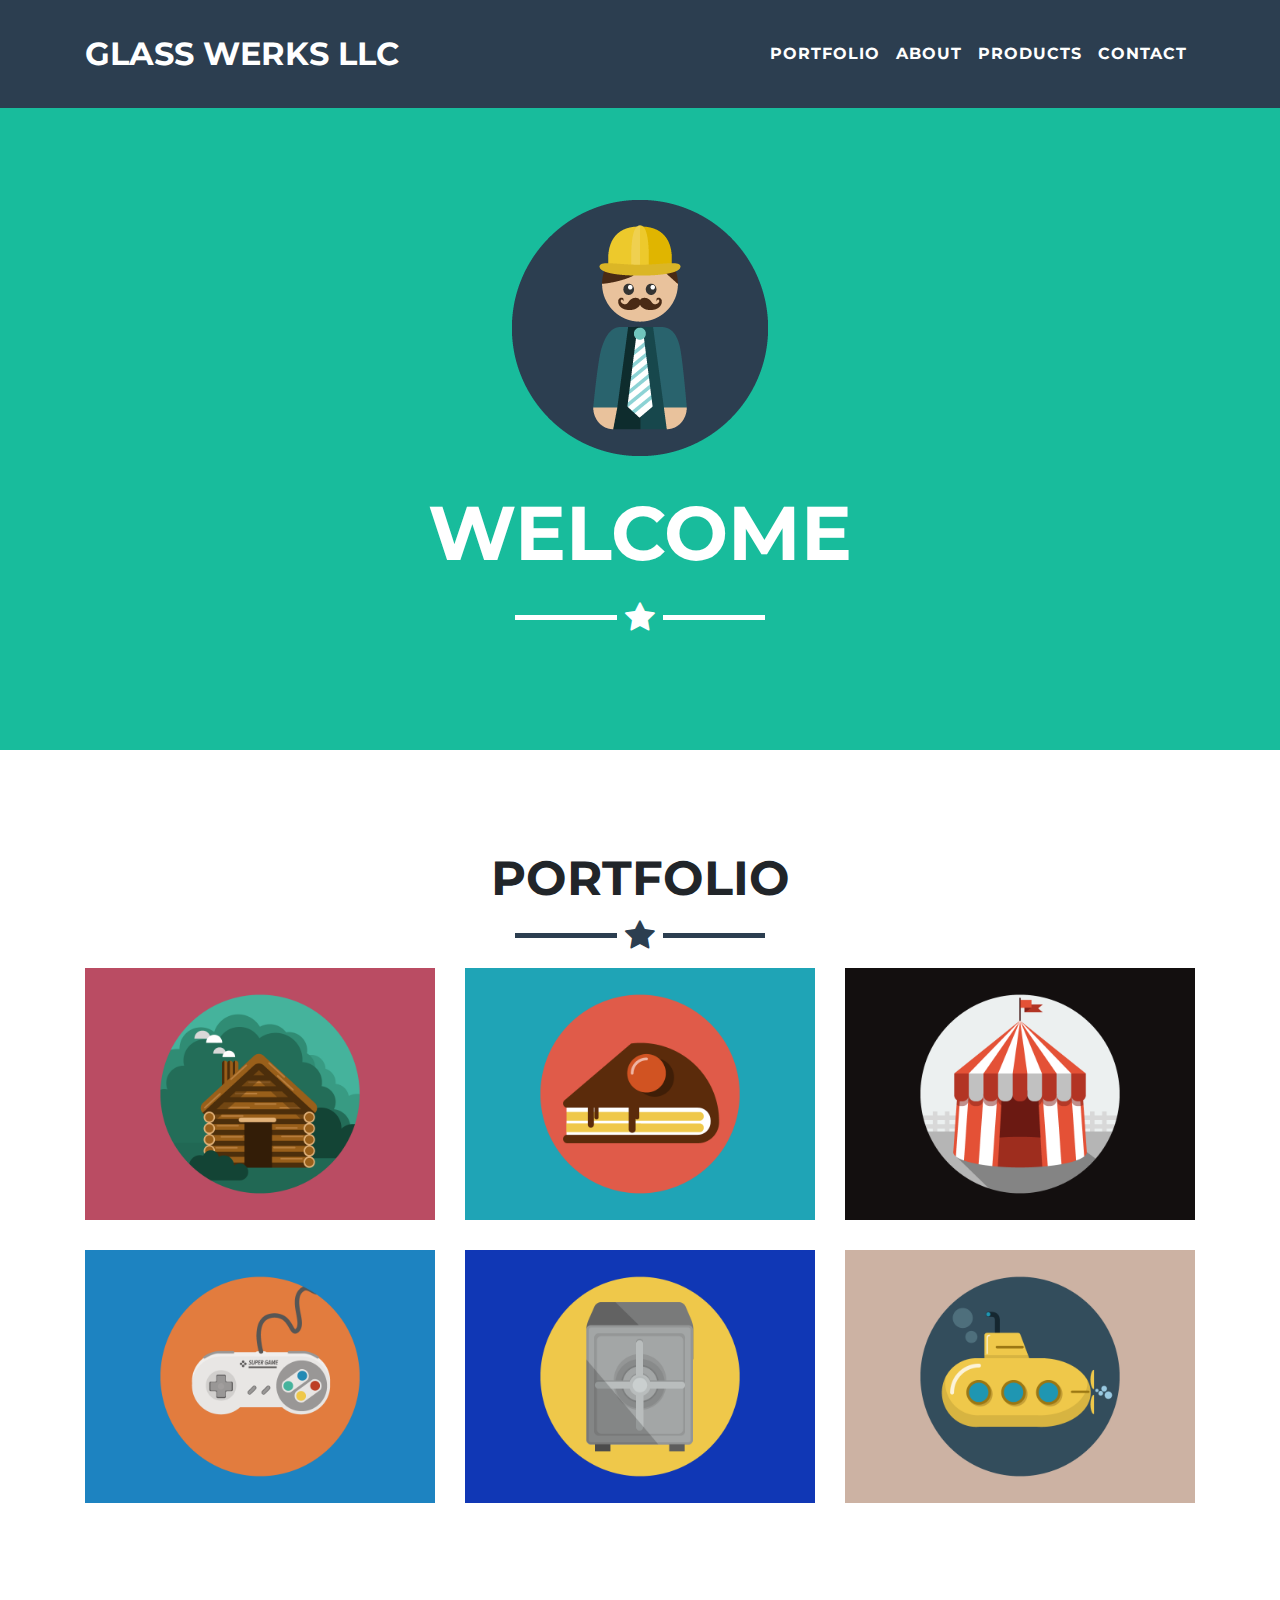
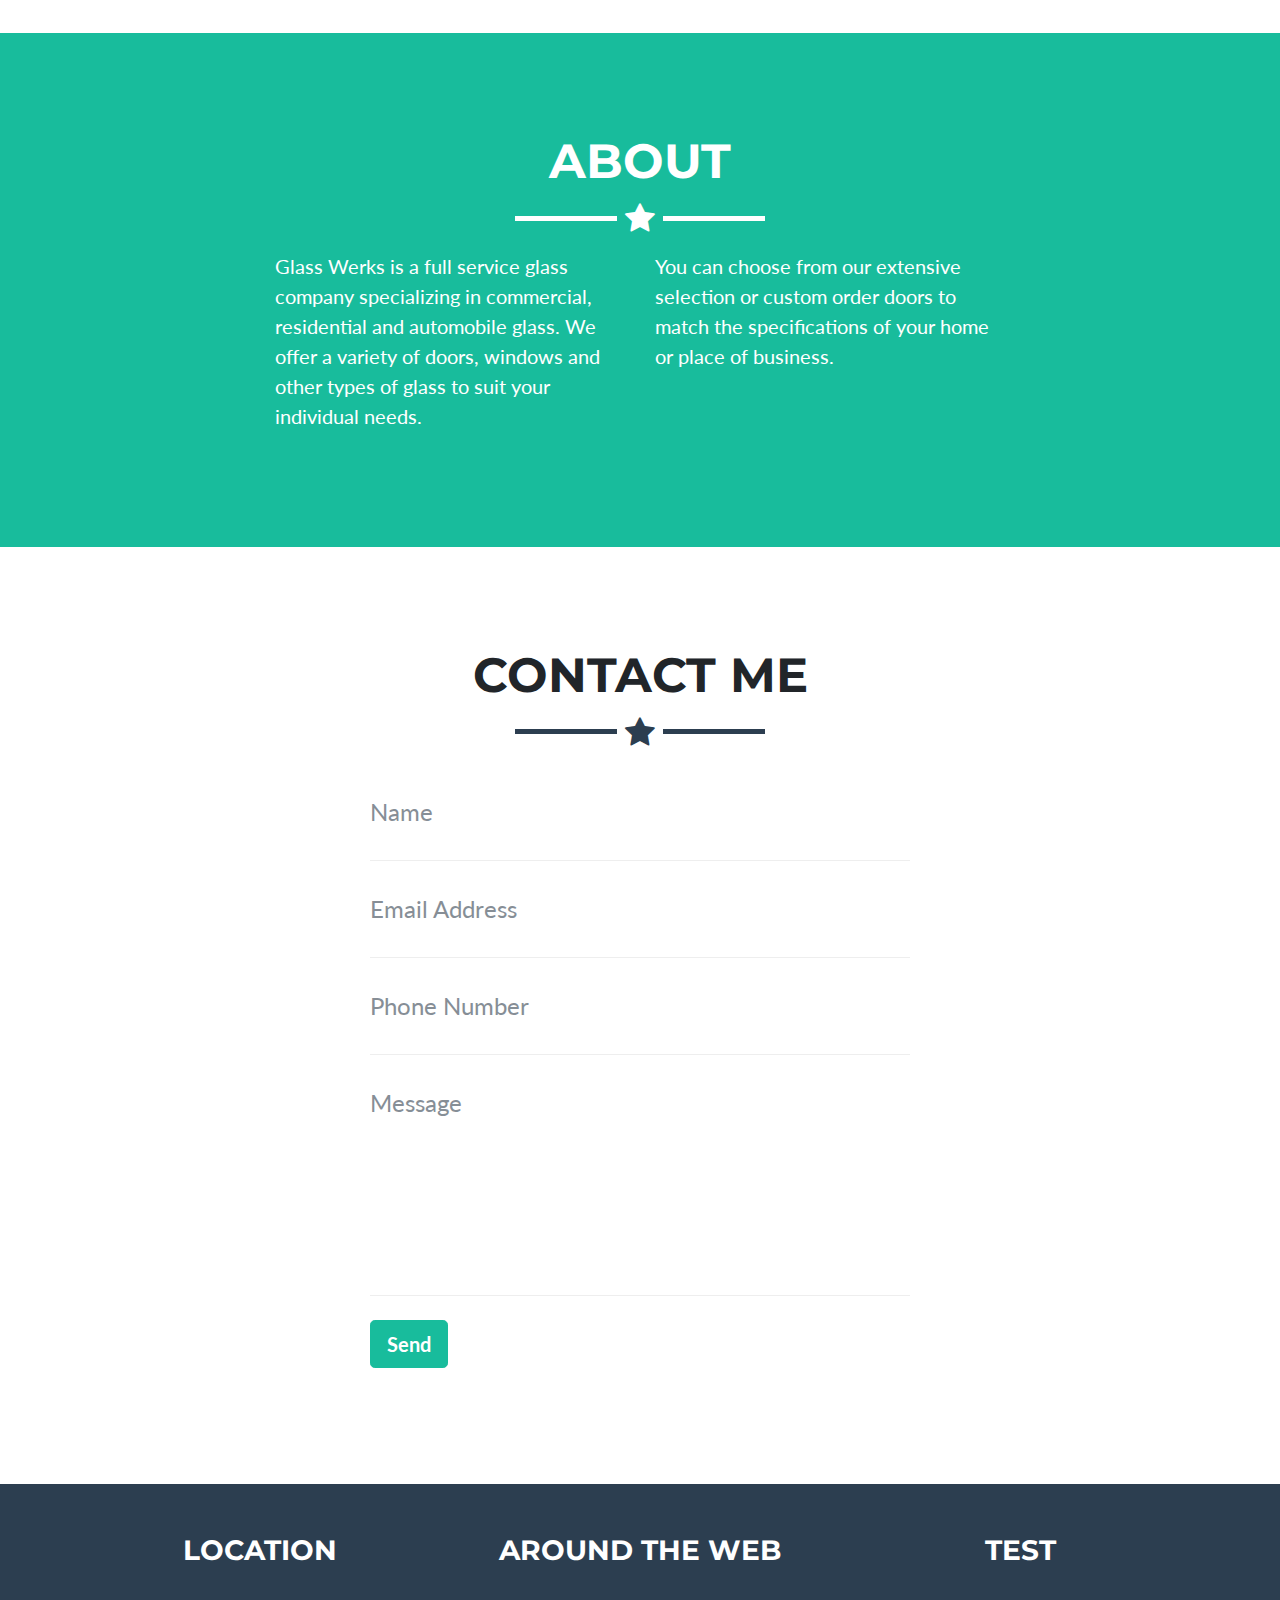
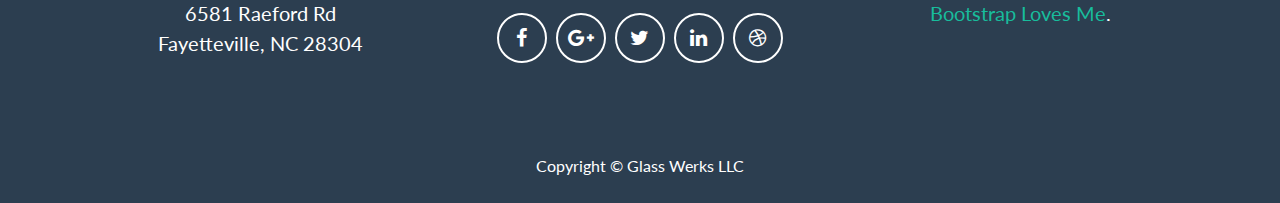
<file: M4HW1_Williams/GlassWerks/index.html>
<!DOCTYPE html>
<html lang="en">

  <head>

    <meta charset="utf-8">
    <meta name="viewport" content="width=device-width, initial-scale=1, shrink-to-fit=no">
    <meta name="description" content="">
    <meta name="author" content="">

    <title>Glass Werks LLC</title>
    <link href="vendor/bootstrap/css/bootstrap.min.css" rel="stylesheet">
    <link href="vendor/font-awesome/css/font-awesome.min.css" rel="stylesheet" type="text/css">
    <link href="https://fonts.googleapis.com/css?family=Montserrat:400,700" rel="stylesheet" type="text/css">
    <link href="https://fonts.googleapis.com/css?family=Lato:400,700,400italic,700italic" rel="stylesheet" type="text/css">

    <link href="css/freelancer.min.css" rel="stylesheet">

  </head>

  <body id="page-top">

    <!-- Navigation -->
    <nav class="navbar navbar-expand-lg navbar-light fixed-top" id="mainNav">
      <div class="container">
        <a class="navbar-brand js-scroll-trigger" href="#page-top">Glass Werks LLC</a>
        <button class="navbar-toggler navbar-toggler-right" type="button" data-toggle="collapse" data-target="#navbarResponsive" aria-controls="navbarResponsive" aria-expanded="false" aria-label="Toggle navigation">
          Menu
          <i class="fa fa-bars"></i>
        </button>
        <div class="collapse navbar-collapse" id="navbarResponsive">
          <ul class="navbar-nav ml-auto">
            <li class="nav-item">
              <a class="nav-link js-scroll-trigger" href="#portfolio">Portfolio</a>
            </li>
            <li class="nav-item">
              <a class="nav-link js-scroll-trigger" href="#about">About</a>
            </li>
            <li class="nav-item">
              <a class="nav-link js-scroll-trigger" href="#products">Products</a>
            </li>
            <li class="nav-item">
              <a class="nav-link js-scroll-trigger" href="#contact">Contact</a>
            </li>
          </ul>
        </div>
      </div>
    </nav>

    <!-- Header -->
    <header class="masthead">
      <div class="container">
        <img class="img-fluid" src="img/profile.png" alt="">
        <div class="intro-text">
          <span class="name">Welcome</span>
          <hr class="star-light">
          <span class="skills"></span>
        </div>
      </div>
    </header>

    <!-- Portfolio Grid Section -->
    <section id="portfolio">
      <div class="container">
        <h2 class="text-center">Portfolio</h2>
        <hr class="star-primary">
        <div class="row">
          <div class="col-sm-4 portfolio-item">
            <a class="portfolio-link" href="#portfolioModal1" data-toggle="modal">
              <div class="caption">
                <div class="caption-content">
                  <i class="fa fa-search-plus fa-3x"></i>
                </div>
              </div>
              <img class="img-fluid" src="img/portfolio/cabin.png" alt="">
            </a>
          </div>
          <div class="col-sm-4 portfolio-item">
            <a class="portfolio-link" href="#portfolioModal2" data-toggle="modal">
              <div class="caption">
                <div class="caption-content">
                  <i class="fa fa-search-plus fa-3x"></i>
                </div>
              </div>
              <img class="img-fluid" src="img/portfolio/cake.png" alt="">
            </a>
          </div>
          <div class="col-sm-4 portfolio-item">
            <a class="portfolio-link" href="#portfolioModal3" data-toggle="modal">
              <div class="caption">
                <div class="caption-content">
                  <i class="fa fa-search-plus fa-3x"></i>
                </div>
              </div>
              <img class="img-fluid" src="img/portfolio/circus.png" alt="">
            </a>
          </div>
          <div class="col-sm-4 portfolio-item">
            <a class="portfolio-link" href="#portfolioModal4" data-toggle="modal">
              <div class="caption">
                <div class="caption-content">
                  <i class="fa fa-search-plus fa-3x"></i>
                </div>
              </div>
              <img class="img-fluid" src="img/portfolio/game.png" alt="">
            </a>
          </div>
          <div class="col-sm-4 portfolio-item">
            <a class="portfolio-link" href="#portfolioModal5" data-toggle="modal">
              <div class="caption">
                <div class="caption-content">
                  <i class="fa fa-search-plus fa-3x"></i>
                </div>
              </div>
              <img class="img-fluid" src="img/portfolio/safe.png" alt="">
            </a>
          </div>
          <div class="col-sm-4 portfolio-item">
            <a class="portfolio-link" href="#portfolioModal6" data-toggle="modal">
              <div class="caption">
                <div class="caption-content">
                  <i class="fa fa-search-plus fa-3x"></i>
                </div>
              </div>
              <img class="img-fluid" src="img/portfolio/submarine.png" alt="">
            </a>
          </div>
        </div>
      </div>
    </section>

    <!-- About Section -->
    <section class="success" id="about">
      <div class="container">
        <h2 class="text-center">About</h2>
        <hr class="star-light">
        <div class="row">
          <div class="col-lg-4 ml-auto">
            <p>Glass Werks is a full service glass company specializing in commercial,
				residential and automobile glass. We offer a variety of doors, windows and other types of glass
				to suit your individual needs. </p>
          </div>
          <div class="col-lg-4 mr-auto">
            <p>You can choose from our extensive selection or custom order doors
    				to match the specifications of your home or place of business.</p>
          </div>

        </div>
      </div>
    </section>

    <!-- Contact Section -->
    <section id="contact">
      <div class="container">
        <h2 class="text-center">Contact Me</h2>
        <hr class="star-primary">
        <div class="row">
          <div class="col-sm-6 mx-auto">
            <!-- To configure the contact form email address, go to mail/contact_me.php and update the email address in the PHP file on line 19. -->
            <!-- The form should work on most web servers, but if the form is not working you may need to configure your web server differently. -->
            <form name="sentMessage" id="contactForm" novalidate>
              <div class="control-group">
                <div class="form-group floating-label-form-group controls">
                  <label>Name</label>
                  <input class="form-control" id="name" type="text" placeholder="Name" required data-validation-required-message="Please enter your name.">
                  <p class="help-block text-danger"></p>
                </div>
              </div>
              <div class="control-group">
                <div class="form-group floating-label-form-group controls">
                  <label>Email Address</label>
                  <input class="form-control" id="email" type="email" placeholder="Email Address" required data-validation-required-message="Please enter your email address.">
                  <p class="help-block text-danger"></p>
                </div>
              </div>
              <div class="control-group">
                <div class="form-group floating-label-form-group controls">
                  <label>Phone Number</label>
                  <input class="form-control" id="phone" type="tel" placeholder="Phone Number" required data-validation-required-message="Please enter your phone number.">
                  <p class="help-block text-danger"></p>
                </div>
              </div>
              <div class="control-group">
                <div class="form-group floating-label-form-group controls">
                  <label>Message</label>
                  <textarea class="form-control" id="message" rows="5" placeholder="Message" required data-validation-required-message="Please enter a message."></textarea>
                  <p class="help-block text-danger"></p>
                </div>
              </div>
              <br>
              <div id="success"></div>
              <div class="form-group">
                <button type="submit" class="btn btn-success btn-lg" id="sendMessageButton">Send</button>
              </div>
            </form>
          </div>
        </div>
      </div>
    </section>

    <!-- Footer -->
    <footer class="text-center">
      <div class="footer-above">
        <div class="container">
          <div class="row">
            <div class="footer-col col-md-4">
              <h3>Location</h3>
              <p>6581 Raeford Rd
                <br>Fayetteville, NC 28304</p>
            </div>
            <div class="footer-col col-md-4">
              <h3>Around the Web</h3>
              <ul class="list-inline">
                <li class="list-inline-item">
                  <a class="btn-social btn-outline" href="#">
                    <i class="fa fa-fw fa-facebook"></i>
                  </a>
                </li>
                <li class="list-inline-item">
                  <a class="btn-social btn-outline" href="#">
                    <i class="fa fa-fw fa-google-plus"></i>
                  </a>
                </li>
                <li class="list-inline-item">
                  <a class="btn-social btn-outline" href="#">
                    <i class="fa fa-fw fa-twitter"></i>
                  </a>
                </li>
                <li class="list-inline-item">
                  <a class="btn-social btn-outline" href="#">
                    <i class="fa fa-fw fa-linkedin"></i>
                  </a>
                </li>
                <li class="list-inline-item">
                  <a class="btn-social btn-outline" href="#">
                    <i class="fa fa-fw fa-dribbble"></i>
                  </a>
                </li>
              </ul>
            </div>
            <div class="footer-col col-md-4">
              <h3>TEST</h3>
              <p>
                <a href="911.com">Bootstrap Loves Me</a>.</p>
            </div>
          </div>
        </div>
      </div>
      <div class="footer-below">
        <div class="container">
          <div class="row">
            <div class="col-lg-12">
              Copyright &copy; Glass Werks LLC
            </div>
          </div>
        </div>
      </div>
    </footer>

    <!-- Scroll to Top Button (Only visible on small and extra-small screen sizes) -->
    <div class="scroll-top d-lg-none">
      <a class="btn btn-primary js-scroll-trigger" href="#page-top">
        <i class="fa fa-chevron-up"></i>
      </a>
    </div>

    <!-- Portfolio Modals -->
    <div class="portfolio-modal modal fade" id="portfolioModal1" tabindex="-1" role="dialog" aria-hidden="true">
      <div class="modal-dialog" role="document">
        <div class="modal-content">
          <div class="close-modal" data-dismiss="modal">
            <div class="lr">
              <div class="rl"></div>
            </div>
          </div>
          <div class="container">
            <div class="row">
              <div class="col-lg-8 mx-auto">
                <div class="modal-body">
                  <h2>Project Title</h2>
                  <hr class="star-primary">
                  <img class="img-fluid img-centered" src="img/portfolio/cabin.png" alt="">
                  <p>Use this area of the page to describe your project. The icon above is part of a free icon set by
                    <a href="https://sellfy.com/p/8Q9P/jV3VZ/">Flat Icons</a>. On their website, you can download their free set with 16 icons, or you can purchase the entire set with 146 icons for only $12!</p>
                  <ul class="list-inline item-details">
                    <li>Client:
                      <strong>
                        <a href="http://startbootstrap.com">Start Bootstrap</a>
                      </strong>
                    </li>
                    <li>Date:
                      <strong>
                        <a href="http://startbootstrap.com">April 2014</a>
                      </strong>
                    </li>
                    <li>Service:
                      <strong>
                        <a href="http://startbootstrap.com">Web Development</a>
                      </strong>
                    </li>
                  </ul>
                  <button class="btn btn-success" type="button" data-dismiss="modal">
                    <i class="fa fa-times"></i>
                    Close</button>
                </div>
              </div>
            </div>
          </div>
        </div>
      </div>
    </div>
    <div class="portfolio-modal modal fade" id="portfolioModal2" tabindex="-1" role="dialog" aria-hidden="true">
      <div class="modal-dialog" role="document">
        <div class="modal-content">
          <div class="close-modal" data-dismiss="modal">
            <div class="lr">
              <div class="rl"></div>
            </div>
          </div>
          <div class="container">
            <div class="row">
              <div class="col-lg-8 mx-auto">
                <div class="modal-body">
                  <h2>Project Title</h2>
                  <hr class="star-primary">
                  <img class="img-fluid img-centered" src="img/portfolio/cake.png" alt="">
                  <p>Use this area of the page to describe your project. The icon above is part of a free icon set by
                    <a href="https://sellfy.com/p/8Q9P/jV3VZ/">Flat Icons</a>. On their website, you can download their free set with 16 icons, or you can purchase the entire set with 146 icons for only $12!</p>
                  <ul class="list-inline item-details">
                    <li>Client:
                      <strong>
                        <a href="http://startbootstrap.com">Start Bootstrap</a>
                      </strong>
                    </li>
                    <li>Date:
                      <strong>
                        <a href="http://startbootstrap.com">April 2014</a>
                      </strong>
                    </li>
                    <li>Service:
                      <strong>
                        <a href="http://startbootstrap.com">Web Development</a>
                      </strong>
                    </li>
                  </ul>
                  <button class="btn btn-success" type="button" data-dismiss="modal">
                    <i class="fa fa-times"></i>
                    Close</button>
                </div>
              </div>
            </div>
          </div>
        </div>
      </div>
    </div>
    <div class="portfolio-modal modal fade" id="portfolioModal3" tabindex="-1" role="dialog" aria-hidden="true">
      <div class="modal-dialog" role="document">
        <div class="modal-content">
          <div class="close-modal" data-dismiss="modal">
            <div class="lr">
              <div class="rl"></div>
            </div>
          </div>
          <div class="container">
            <div class="row">
              <div class="col-lg-8 mx-auto">
                <div class="modal-body">
                  <h2>Project Title</h2>
                  <hr class="star-primary">
                  <img class="img-fluid img-centered" src="img/portfolio/circus.png" alt="">
                  <p>Use this area of the page to describe your project. The icon above is part of a free icon set by
                    <a href="https://sellfy.com/p/8Q9P/jV3VZ/">Flat Icons</a>. On their website, you can download their free set with 16 icons, or you can purchase the entire set with 146 icons for only $12!</p>
                  <ul class="list-inline item-details">
                    <li>Client:
                      <strong>
                        <a href="http://startbootstrap.com">Start Bootstrap</a>
                      </strong>
                    </li>
                    <li>Date:
                      <strong>
                        <a href="http://startbootstrap.com">April 2014</a>
                      </strong>
                    </li>
                    <li>Service:
                      <strong>
                        <a href="http://startbootstrap.com">Web Development</a>
                      </strong>
                    </li>
                  </ul>
                  <button class="btn btn-success" type="button" data-dismiss="modal">
                    <i class="fa fa-times"></i>
                    Close</button>
                </div>
              </div>
            </div>
          </div>
        </div>
      </div>
    </div>
    <div class="portfolio-modal modal fade" id="portfolioModal4" tabindex="-1" role="dialog" aria-hidden="true">
      <div class="modal-dialog" role="document">
        <div class="modal-content">
          <div class="close-modal" data-dismiss="modal">
            <div class="lr">
              <div class="rl"></div>
            </div>
          </div>
          <div class="container">
            <div class="row">
              <div class="col-lg-8 mx-auto">
                <div class="modal-body">
                  <h2>Project Title</h2>
                  <hr class="star-primary">
                  <img class="img-fluid img-centered" src="img/portfolio/game.png" alt="">
                  <p>Use this area of the page to describe your project. The icon above is part of a free icon set by
                    <a href="https://sellfy.com/p/8Q9P/jV3VZ/">Flat Icons</a>. On their website, you can download their free set with 16 icons, or you can purchase the entire set with 146 icons for only $12!</p>
                  <ul class="list-inline item-details">
                    <li>Client:
                      <strong>
                        <a href="http://startbootstrap.com">Start Bootstrap</a>
                      </strong>
                    </li>
                    <li>Date:
                      <strong>
                        <a href="http://startbootstrap.com">April 2014</a>
                      </strong>
                    </li>
                    <li>Service:
                      <strong>
                        <a href="http://startbootstrap.com">Web Development</a>
                      </strong>
                    </li>
                  </ul>
                  <button class="btn btn-success" type="button" data-dismiss="modal">
                    <i class="fa fa-times"></i>
                    Close</button>
                </div>
              </div>
            </div>
          </div>
        </div>
      </div>
    </div>
    <div class="portfolio-modal modal fade" id="portfolioModal5" tabindex="-1" role="dialog" aria-hidden="true">
      <div class="modal-dialog" role="document">
        <div class="modal-content">
          <div class="close-modal" data-dismiss="modal">
            <div class="lr">
              <div class="rl"></div>
            </div>
          </div>
          <div class="container">
            <div class="row">
              <div class="col-lg-8 mx-auto">
                <div class="modal-body">
                  <h2>Project Title</h2>
                  <hr class="star-primary">
                  <img class="img-fluid img-centered" src="img/portfolio/safe.png" alt="">
                  <p>Use this area of the page to describe your project. The icon above is part of a free icon set by
                    <a href="https://sellfy.com/p/8Q9P/jV3VZ/">Flat Icons</a>. On their website, you can download their free set with 16 icons, or you can purchase the entire set with 146 icons for only $12!</p>
                  <ul class="list-inline item-details">
                    <li>Client:
                      <strong>
                        <a href="http://startbootstrap.com">Start Bootstrap</a>
                      </strong>
                    </li>
                    <li>Date:
                      <strong>
                        <a href="http://startbootstrap.com">April 2014</a>
                      </strong>
                    </li>
                    <li>Service:
                      <strong>
                        <a href="http://startbootstrap.com">Web Development</a>
                      </strong>
                    </li>
                  </ul>
                  <button class="btn btn-success" type="button" data-dismiss="modal">
                    <i class="fa fa-times"></i>
                    Close</button>
                </div>
              </div>
            </div>
          </div>
        </div>
      </div>
    </div>
    <div class="portfolio-modal modal fade" id="portfolioModal6" tabindex="-1" role="dialog" aria-hidden="true">
      <div class="modal-dialog" role="document">
        <div class="modal-content">
          <div class="close-modal" data-dismiss="modal">
            <div class="lr">
              <div class="rl"></div>
            </div>
          </div>
          <div class="container">
            <div class="row">
              <div class="col-lg-8 mx-auto">
                <div class="modal-body">
                  <h2>Project Title</h2>
                  <hr class="star-primary">
                  <img class="img-fluid img-centered" src="img/portfolio/submarine.png" alt="">
                  <p>Use this area of the page to describe your project. The icon above is part of a free icon set by
                    <a href="https://sellfy.com/p/8Q9P/jV3VZ/">Flat Icons</a>. On their website, you can download their free set with 16 icons, or you can purchase the entire set with 146 icons for only $12!</p>
                  <ul class="list-inline item-details">
                    <li>Client:
                      <strong>
                        <a href="http://startbootstrap.com">Start Bootstrap</a>
                      </strong>
                    </li>
                    <li>Date:
                      <strong>
                        <a href="http://startbootstrap.com">April 2014</a>
                      </strong>
                    </li>
                    <li>Service:
                      <strong>
                        <a href="http://startbootstrap.com">Web Development</a>
                      </strong>
                    </li>
                  </ul>
                  <button class="btn btn-success" type="button" data-dismiss="modal">
                    <i class="fa fa-times"></i>
                    Close</button>
                </div>
              </div>
            </div>
          </div>
        </div>
      </div>
    </div>

    <!-- Bootstrap core JavaScript -->
    <script src="vendor/jquery/jquery.min.js"></script>
    <script src="vendor/bootstrap/js/bootstrap.bundle.min.js"></script>

    <!-- Plugin JavaScript -->
    <script src="vendor/jquery-easing/jquery.easing.min.js"></script>

    <!-- Contact Form JavaScript -->
    <script src="js/jqBootstrapValidation.js"></script>
    <script src="js/contact_me.js"></script>

    <!-- Custom scripts for this template -->
    <script src="js/freelancer.min.js"></script>
    <!-- Global site tag (gtag.js) - Google Analytics -->
      <script async src="https://www.googletagmanager.com/gtag/js?id=UA-109937551-1"></script>
      <script>
          window.dataLayer = window.dataLayer || [];
          function gtag(){dataLayer.push(arguments);}
          gtag('js', new Date());

          gtag('config', 'UA-109937551-1');
      </script>

  </body>

</html>
</file>
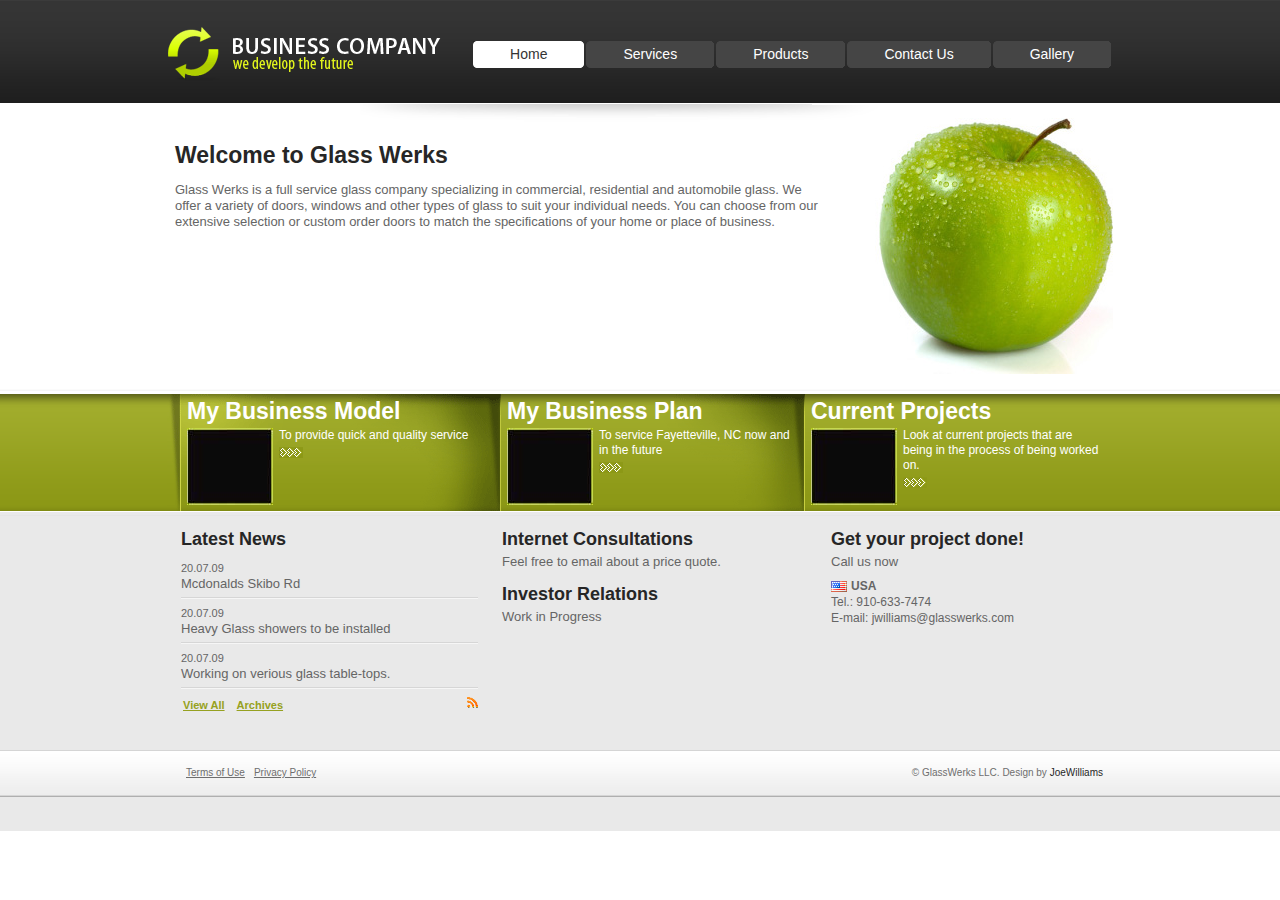
<file: M4HW1_Williams/html/index.html>
<!DOCTYPE html PUBLIC "-//W3C//DTD XHTML 1.0 Transitional//EN" "http://www.w3.org/TR/xhtml1/DTD/xhtml1-transitional.dtd">
<html xmlns="http://www.w3.org/1999/xhtml">
<head>
	<meta http-equiv="Content-type" content="text/html; charset=utf-8" />
	<title>Glass Werks LLC</title>
	<link rel="stylesheet" href="css/style.css" type="text/css" media="all" />
</head>
<body>
	<!-- Header -->
	<div id="header">
		<div class="shell">
			<!-- Logo -->
			<h1 id="logo" class="notext"><a href="#">Glass Werks LLC - We Provide Top Notch Services</a></h1>
			<!-- End Logo -->
			
			<!-- Navigation -->
			<div id="navigation">
				<ul>
				    <li class="active"><a href="#"><span>Home</span></a></li>
				    <li><a href="#"><span>Services</span></a></li>
				    <li><a href="#"><span>Products</span></a></li>
				    <li><a href="#"><span>Contact Us</span></a></li>
					<li><a href="#"><span>Gallery</span></a></li> 
				</ul>
			</div>
			<!-- End Navigation -->			
		</div>
	</div>
	<!-- END Header -->
	
	<!-- Heading -->
	<div id="heading">
		<div class="shell">
			<div class="cl">&nbsp;</div>
			<div class="heading-cnt">
				<h2>Welcome to Glass Werks</h2>
				<p>Glass Werks is a full service glass company specializing in commercial, 
				residential and automobile glass. We offer a variety of doors, windows and other types of glass 
				to suit your individual needs. You can choose from our extensive selection or custom order doors 
				to match the specifications of your home or place of business.</p>
				<p></p>
				<p></p>
			</div>
			<img src="css/images/heading-img.jpg" class="right" alt="" />			
			<div class="cl">&nbsp;</div>
		</div>
	</div>
	<!-- End Heading -->
	
		
	<!-- Features -->
	<div id="features">
		<div class="shell">
			<div class="features-cnt">
				<div class="cl">&nbsp;</div>
				
				<!-- Feature 1 -->
				<div class="feature">
					<h2>My Business Model</h2>
					<a href="#" class="left"><img src="css/images/pic-1.jpg" alt="" /></a>
					<p><span>To provide quick and quality service </span>
						<a href="#" class="more"></a>	
					</p>
				</div>
				<!-- End Feature 1 -->
				
				<!-- Feature 2 -->
				<div class="feature less-padding">
					<h2>My Business Plan</h2>
					<a href="#" class="left"><img src="css/images/pic-1.jpg" alt="" /></a>
					<p><span>To service Fayetteville, NC now and in the future </span>
						<a href="#" class="more"></a>	
					</p>
				
				</div>
				<!-- End Feature 2 -->
				
				<!-- Feature 3 -->
				<div class="feature no-padding">
					<h2>Current Projects</h2>
					<a href="#" class="left"><img src="css/images/pic-1.jpg" alt="" /></a>
					<p><span>Look at current projects that are being in the process of being worked on.</span>
						<a href="#" class="more"></a>							
					</p>
					
				</div>
				<!-- End Feature 3 -->			

				<div class="cl">&nbsp;</div>
			</div>
		</div>
	</div>
	<!-- End Features -->
	
	<!-- Main -->
	<div id="main">
		<div class="shell">
			<div class="cl">&nbsp;</div>
			
			<!-- Column 1 -->
			<div class="first-column">
				<h3>Latest News</h3>
				<ul class="news">
				    <li>
				    	<small class="grey">20.07.09</small>
				    	<p>Mcdonalds Skibo Rd </p>
				    </li>
				    <li>
				    	<small class="grey">20.07.09</small>
				    	<p>Heavy Glass showers to be installed</p>
				    </li>
				    <li>
				    	<small class="grey">20.07.09</small>
				    	<p>Working on verious glass table-tops.</p>
				    </li>
				</ul>
				<a href="#" class="left link-margin">View All</a>
				<a href="#" class="left link-margin">Archives</a>
				<a href="#" class="rss notext right">RSS</a>
			</div>
			<!-- End Column 1 -->
			
			<!-- Column 2 -->
			<div class="middle-column">
				<h3>Internet Consultations</h3>
				<p>Feel free to email about a price quote.</p>
				<br />
				<h3>Investor Relations</h3>
				<p>Work in Progress</p>
			</div>
			<!-- End Column 2 -->
			
			<!-- Column 3 -->
			<div class="last-column">
				<h3>Get your project done!</h3>
				<p>Call us now</p>
				<div class="contacts">
					<strong class="usa">USA</strong>
					<p>Tel.: 910-633-7474<br />
					E-mail: jwilliams@glasswerks.com</p>						
				</div>		
			</div>
			<!-- End Column 3 -->
			
			<div class="cl">&nbsp;</div>
		</div>
	</div>
	<!-- End Main -->
	
	<!-- Footer -->
	<div id="footer">
		<div class="shell">
			<div class="cl">&nbsp;</div>
			<ul>
			    <li><a href="#">Terms of Use</a></li>
			    <li><a href="#">Privacy Policy</a></li>
			</ul>	
			<p class="copy">&copy; GlassWerks LLC. Design by <a href="http://www.GlassWerksLLC.com">JoeWilliams</a></p>
			<div class="cl">&nbsp;</div>		
		</div>
	</div>
	<!-- End Footer -->
</body>
</html>
</file>
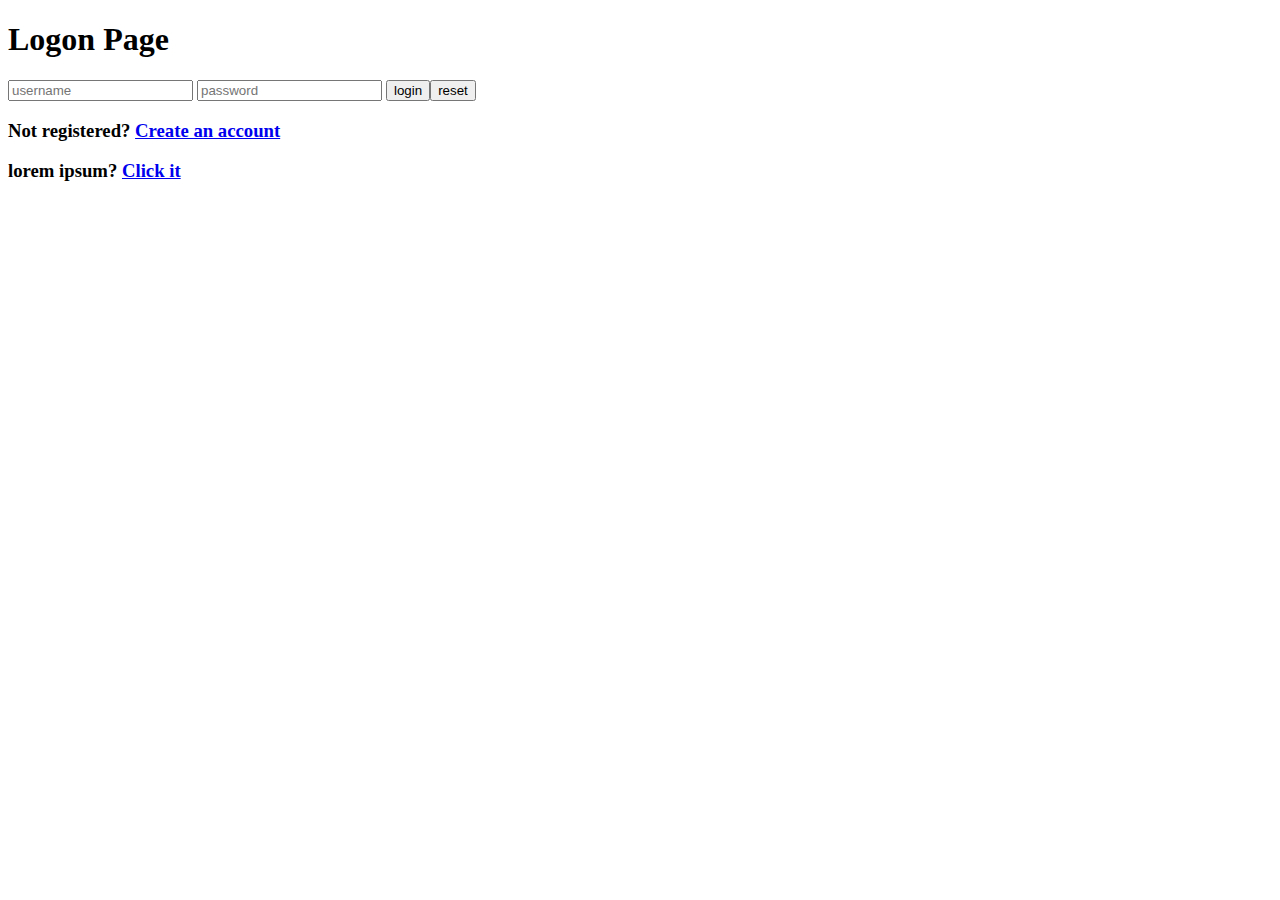
<file: M1HW/M1HW_Williams/M1HW_Williams/index.html>
<!DOCTYPE html>
<html >
<head>
  <meta charset="UTF-8">
  <title>Login Form</title>
  
      <!--<link rel="stylesheet" href="css/style.css">-->

  
</head>

<body>
<h1>Logon Page</h1>
  <div class="login-page">
  <div class="form">
    <form class="login-form">
      <input type="text" placeholder="username"/>
      <input type="password" placeholder="password"/>
      <button>login</button><button>reset</button>
      <h3><p class="message">Not registered? <a href="sign.html">Create an account</a></p></h3>
	  <h3><p class="message">lorem ipsum? <a href="lorem.html">Click it</a></p></h
    </form>
  </div>
</div>
  <!--<script src='http://cdnjs.cloudflare.com/ajax/libs/jquery/2.1.3/jquery.min.js'></script>-->

    <script  src="js/index.js"></script>

</body>
</html>
</file>
<file: M4HW1_Williams/html/css/style.css>
* { padding: 0; margin: 0; outline: 0; }

body {
    font-size: 13px;
    line-height: 16px;
    font-family: Arial, sans-serif;
    color: #656565;
	background: #fff;
    text-align: left;
}

.cl { font-size: 0; line-height: 0; height: 0; clear: both; }

a img { border: 0; }
a { color: #262626; text-decoration: none; }
a:hover { text-decoration: underline; cursor: pointer;}

.left { float: left; display: inline; }
.right { float: right; display: inline;} 
.notext {font-size: 0; line-height: 0; text-indent: -4000px;}

.center {display: block; margin: 0 auto;}

.shell {margin: 0 auto; width: 946px;}

#header {background: url(images/header.gif) repeat-x 0 0; height: 103px;}

h1#logo {float: left; padding-top: 26px;}
h1#logo a {background: url(images/logo.gif) no-repeat 0 0; display: block; width: 278px; height: 55px;}

h2 {font-family: "Myriad Pro", "Trebuchet MS", sans-serif; font-size: 23px; line-height: 23px;}
h3 {font-family: "Myriad Pro", "Trebuchet MS", sans-serif; font-size: 18px; color: #262626;}

#navigation {float: right; padding-top: 41px;}
#navigation ul {list-style-type: none;}
#navigation ul li {display: inline; float:left; padding-right: 2px;}
#navigation ul li a {background: url(images/nav.gif) no-repeat 0 0; padding-left: 37px; height: 27px; display: block; float: left; color: #fff; font-family: tahoma, sans-serif; color: #fff; font-size: 14px;}
#navigation ul li a span {background: url(images/nav.gif) no-repeat right 0; padding-right: 37px; height: 21px; display: block; float: left; padding-top: 6px; line-height: 14px;}
#navigation ul li a:hover, #navigation ul li.active a {text-decoration: none; background-image: url(images/nav-hover.gif); color: #343434;}
#navigation ul li a:hover span, #navigation ul li.active a span {background-image: url(images/nav-hover.gif);}


#heading {background: #fff url(images/heading-bg.gif) no-repeat center 1px; padding:15px 0;}
.heading-cnt {float: left; width: 650px; padding-top: 26px; padding-left: 8px; }
#heading h2 {color: #262626; padding-bottom: 15px;}
#heading p {padding-bottom: 16px;}

#features {background: url(images/features.gif) repeat-x 0 0; height: 122px; padding-top: 5px;}
.features-cnt {background: url(images/features-cnt.gif) no-repeat 0 0; height: 118px; padding-left: 20px;}
.feature {width: 290px; float: left; padding-top: 6px; padding-right: 30px;}
.less-padding {padding-right: 14px;}
.no-padding {padding-right: 0 !important;}
.feature h2 {color: #fff; padding-bottom: 5px;}
.feature img {padding-right: 6px;}
.feature p {float: left; width: 198px; font-size: 12px; line-height: 15px; color: #fff; height: 71px;}
.feature p span {padding-bottom: 4px; display: block;}
.feature a.more {background: url(images/more.gif) no-repeat 0 0; display: block; float: left; width: 24px; height: 11px;}

#main {background: #e9e9e9; padding-top: 15px;padding-left: 28px; padding-bottom: 37px;}
#main h3 {padding-bottom: 7px;}
#main a {font-weight: bold; color: #96a120; text-decoration: underline; font-size: 11px;}
#main a:hover {text-decoration: none;}
#main a.rss {background: url(images/rss.gif) no-repeat 0 0; width: 11px; height: 11px;}
.link-margin { margin-right: 10px; margin-left: 2px;}
.first-column {width: 297px; float: left; padding-right: 24px;}
.middle-column {width: 312px; float: left; padding-right: 9px;}
.last-column {width: 270px; float: left; padding-left: 8px;}

ul.news {list-style-type: none; padding-bottom: 8px;}
ul.news li {background: url(images/newsitem-bg.gif) repeat-x 0 bottom; padding-top: 6px; padding-bottom: 7px;}
ul.news li small {color: #606d0f; font-size: 11px;}
ul.news li small.grey {color: #656565;}

.contacts {font-size: 12px; }
strong.usa {background: url(images/flag-usa.gif) no-repeat 0 11px; padding-left: 20px; display: block; padding-top: 8px;}
strong.swe {background: url(images/flag-swe.gif) no-repeat 0 11px; padding-left: 20px; display: block; padding-top: 8px;}

#footer {background: #e9e9e9 url(images/footer.gif) repeat-x 0 0; padding-top: 15px; padding-bottom: 50px;}
#footer ul {list-style-type: none; float: left; padding-left: 19px; background: transparent;}
#footer ul li {display: inline; float: left; padding-right: 9px;}
#footer ul li a {text-decoration: underline; color: #6e6e6e; font-size: 10px;}
#footer ul li a:hover {text-decoration: none;}
#footer p.copy {float: right; font-size: 10px; color: #6e6e6e; padding-right: 10px;}
</file>
<file: M1HW/M1HW_Williams/M1HW_Williams/css/style.css>
@import url(https://fonts.googleapis.com/css?family=Roboto:300);

.login-page {
  width: 360px;
  padding: 8% 0 0;
  margin: auto;
}
.form {
  position: relative;
  z-index: 1;
  background: #FFFFFF;
  max-width: 360px;
  margin: 0 auto 100px;
  padding: 45px;
  text-align: center;
  box-shadow: 0 0 20px 0 rgba(0, 0, 0, 0.2), 0 5px 5px 0 rgba(0, 0, 0, 0.24);
}
.form input {
  font-family: "Roboto", sans-serif;
  outline: 0;
  background: #f2f2f2;
  width: 100%;
  border: 0;
  margin: 0 0 15px;
  padding: 15px;
  box-sizing: border-box;
  font-size: 14px;
}
.form button {
  font-family: "Roboto", sans-serif;
  text-transform: uppercase;
  outline: 0;
  background: #4CAF50;
  width: 100%;
  border: 0;
  padding: 15px;
  color: #FFFFFF;
  font-size: 14px;
  -webkit-transition: all 0.3 ease;
  transition: all 0.3 ease;
  cursor: pointer;
}
.form button:hover,.form button:active,.form button:focus {
  background: #43A047;
}
.form .message {
  margin: 15px 0 0;
  color: #b3b3b3;
  font-size: 12px;
}
.form .message a {
  color: #4CAF50;
  text-decoration: none;
}
.form .register-form {
  display: none;
}
.container {
  position: relative;
  z-index: 1;
  max-width: 300px;
  margin: 0 auto;
}
.container:before, .container:after {
  content: "";
  display: block;
  clear: both;
}
.container .info {
  margin: 50px auto;
  text-align: center;
}
.container .info h1 {
  margin: 0 0 15px;
  padding: 0;
  font-size: 36px;
  font-weight: 300;
  color: #1a1a1a;
}
.container .info span {
  color: #4d4d4d;
  font-size: 12px;
}
.container .info span a {
  color: #000000;
  text-decoration: none;
}
.container .info span .fa {
  color: #EF3B3A;
}
body {
  background: #76b852; /* fallback for old browsers */
  background: -webkit-linear-gradient(right, #76b852, #8DC26F);
  background: -moz-linear-gradient(right, #76b852, #8DC26F);
  background: -o-linear-gradient(right, #76b852, #8DC26F);
  background: linear-gradient(to left, #76b852, #8DC26F);
  font-family: "Roboto", sans-serif;
  -webkit-font-smoothing: antialiased;
  -moz-osx-font-smoothing: grayscale;      
}
</file>
<file: M4HW1_Williams/GlassWerks/css/freelancer.min.css>
/*!
 * Start Bootstrap - Freelancer v4.0.0-beta.2 (https://startbootstrap.com/template-overviews/freelancer)
 * Copyright 2013-2017 Start Bootstrap
 * Licensed under MIT (https://github.com/BlackrockDigital/startbootstrap-freelancer/blob/master/LICENSE)
 */body{font-family:Lato,'Helvetica Neue',Helvetica,Arial,sans-serif;overflow-x:hidden}p{font-size:20px}p.small{font-size:16px}a,a.active,a:active,a:focus,a:hover{color:#18bc9c;outline:0}h1,h2,h3,h4,h5,h6{font-family:Montserrat,'Helvetica Neue',Helvetica,Arial,sans-serif;font-weight:700;text-transform:uppercase}hr.star-light,hr.star-primary{max-width:250px;margin:25px auto 30px;padding:0;text-align:center;border:none;border-top:solid 5px}hr.star-light:after,hr.star-primary:after{font-family:FontAwesome;font-size:2em;position:relative;top:-.8em;display:inline-block;padding:0 .25em;content:'\f005'}hr.star-light{border-color:#fff}hr.star-light:after{color:#fff;background-color:#18bc9c}hr.star-primary{border-color:#2c3e50}hr.star-primary:after{color:#2c3e50;background-color:#fff}.img-centered{margin:0 auto}section{padding:100px 0}section h2{font-size:3em;margin:0}section.success{color:#fff;background:#18bc9c}@media (max-width:767px){section{padding:75px 0}section.first{padding-top:75px}}.scroll-top{position:fixed;z-index:1049;right:2%;bottom:2%;width:50px;height:50px}.scroll-top .btn{font-size:16px;line-height:28px;width:50px;height:50px;text-align:center;border-radius:100%}.scroll-top .btn:focus{outline:0}#mainNav{font-family:Montserrat,'Helvetica Neue',Helvetica,Arial,sans-serif;font-weight:700;text-transform:uppercase;border:none;background:#2c3e50}#mainNav a:focus{outline:0}#mainNav .navbar-brand{font-size:1.1rem;color:#fff}#mainNav .navbar-brand.active,#mainNav .navbar-brand:active,#mainNav .navbar-brand:focus,#mainNav .navbar-brand:hover{color:#fff}#mainNav .navbar-nav{letter-spacing:1px}#mainNav .navbar-nav li.nav-item a.nav-link{color:#fff}#mainNav .navbar-nav li.nav-item a.nav-link:hover{color:#18bc9c;outline:0}#mainNav .navbar-nav li.nav-item a.nav-link:active,#mainNav .navbar-nav li.nav-item a.nav-link:focus{color:#fff}#mainNav .navbar-toggler{font-size:14px;padding:11px;text-transform:uppercase;color:#fff;border-color:#fff}#mainNav .navbar-toggler:focus,#mainNav .navbar-toggler:hover{color:#fff;border-color:#18bc9c;background-color:#18bc9c}@media (min-width:992px){#mainNav{padding-top:25px;padding-bottom:25px;-webkit-transition:padding-top .3s,padding-bottom .3s;-moz-transition:padding-top .3s,padding-bottom .3s;transition:padding-top .3s,padding-bottom .3s}#mainNav .navbar-brand{font-size:2em;-webkit-transition:all .3s;-moz-transition:all .3s;transition:all .3s}#mainNav .navbar-nav>li.nav-item>a.nav-link.active{color:#fff;border-radius:3px;background:#18bc9c}#mainNav .navbar-nav>li.nav-item>a.nav-link.active:active,#mainNav .navbar-nav>li.nav-item>a.nav-link.active:focus,#mainNav .navbar-nav>li.nav-item>a.nav-link.active:hover{color:#fff;background:#18bc9c}#mainNav.navbar-shrink{padding-top:10px;padding-bottom:10px}#mainNav.navbar-shrink .navbar-brand{font-size:1.5em}}header.masthead{padding-top:100px;padding-bottom:50px;text-align:center;color:#fff;background:#18bc9c}header.masthead img{display:block;margin:0 auto 20px}header.masthead .intro-text .name{font-family:Montserrat,'Helvetica Neue',Helvetica,Arial,sans-serif;font-size:2em;font-weight:700;display:block;text-transform:uppercase}header.masthead .intro-text .skills{font-size:1.25em;font-weight:300}@media (min-width:768px){header.masthead{padding-top:200px;padding-bottom:100px}header.masthead .intro-text .name{font-size:4.75em}header.masthead .intro-text .skills{font-size:1.75em}}#portfolio .portfolio-item{right:0;margin:0 0 15px}#portfolio .portfolio-item .portfolio-link{position:relative;display:block;max-width:400px;margin:0 auto;cursor:pointer}#portfolio .portfolio-item .portfolio-link .caption{position:absolute;width:100%;height:100%;-webkit-transition:all ease .5s;-moz-transition:all ease .5s;transition:all ease .5s;opacity:0;background:rgba(24,188,156,.9)}#portfolio .portfolio-item .portfolio-link .caption:hover{opacity:1}#portfolio .portfolio-item .portfolio-link .caption .caption-content{font-size:20px;position:absolute;top:50%;width:100%;height:20px;margin-top:-12px;text-align:center;color:#fff}#portfolio .portfolio-item .portfolio-link .caption .caption-content i{margin-top:-12px}#portfolio .portfolio-item .portfolio-link .caption .caption-content h3,#portfolio .portfolio-item .portfolio-link .caption .caption-content h4{margin:0}#portfolio *{z-index:2}@media (min-width:767px){#portfolio .portfolio-item{margin:0 0 30px}}.portfolio-modal .modal-dialog{max-width:100%;min-height:100%;margin:0;padding:0;text-align:center;border:none;border-radius:0;background-clip:border-box;-webkit-box-shadow:none;box-shadow:none}.portfolio-modal .modal-dialog .modal-content{padding:100px 0;border:0;border-radius:0}.portfolio-modal .modal-dialog .modal-content h2{font-size:3em;margin:0}.portfolio-modal .modal-dialog .modal-content img{margin-bottom:30px}.portfolio-modal .modal-dialog .modal-content .item-details{margin:30px 0}.portfolio-modal .close-modal{position:absolute;top:25px;right:25px;width:75px;height:75px;cursor:pointer;background-color:transparent}.portfolio-modal .close-modal:hover{opacity:.3}.portfolio-modal .close-modal .lr{z-index:1051;width:1px;height:75px;margin-left:35px;-webkit-transform:rotate(45deg);-ms-transform:rotate(45deg);transform:rotate(45deg);background-color:#2c3e50}.portfolio-modal .close-modal .lr .rl{z-index:1052;width:1px;height:75px;-webkit-transform:rotate(90deg);-ms-transform:rotate(90deg);transform:rotate(90deg);background-color:#2c3e50}.portfolio-modal .modal-backdrop{display:none;opacity:0}.floating-label-form-group{position:relative;margin-bottom:0;padding-bottom:.5em;border-bottom:1px solid #eee}.floating-label-form-group input,.floating-label-form-group textarea{font-size:1.5em;position:relative;z-index:1;padding-right:0;padding-left:0;resize:none;border:none;border-radius:0;background:0 0;box-shadow:none!important}.floating-label-form-group label{font-size:.85em;line-height:1.764705882em;position:relative;z-index:0;top:2em;display:block;margin:0;-webkit-transition:top .3s ease,opacity .3s ease;-moz-transition:top .3s ease,opacity .3s ease;-ms-transition:top .3s ease,opacity .3s ease;transition:top .3s ease,opacity .3s ease;vertical-align:middle;vertical-align:baseline;opacity:0}.floating-label-form-group:not(:first-child){padding-left:14px;border-left:1px solid #eee}.floating-label-form-group-with-value label{top:0;opacity:1}.floating-label-form-group-with-focus label{color:#18bc9c}form .row:first-child .floating-label-form-group{border-top:1px solid #eee}footer{color:#fff}footer h3{margin-bottom:30px}footer .footer-above{padding-top:50px;background-color:#2c3e50}footer .footer-col{margin-bottom:50px}footer .footer-below{padding:25px 0;background-color:#2c3e50}.btn-outline{font-size:20px;margin-top:15px;transition:all .3s ease-in-out;color:#fff;border:solid 2px #fff;background:0 0}.btn-outline.active,.btn-outline:active,.btn-outline:focus,.btn-outline:hover{color:#18bc9c;border:solid 2px #fff;background:#fff}.btn-primary{font-weight:700;color:#fff;border-color:#2c3e50;background-color:#2c3e50}.btn-primary.focus,.btn-primary:focus{color:#fff;border-color:#000;background-color:#1a252f}.btn-primary:hover{color:#fff;border-color:#161f29;background-color:#1a252f}.btn-primary.active,.btn-primary:active,.open>.btn-primary.dropdown-toggle{color:#fff;border-color:#161f29;background-color:#1a252f}.btn-primary.active.focus,.btn-primary.active:focus,.btn-primary.active:hover,.btn-primary:active.focus,.btn-primary:active:focus,.btn-primary:active:hover,.open>.btn-primary.dropdown-toggle.focus,.open>.btn-primary.dropdown-toggle:focus,.open>.btn-primary.dropdown-toggle:hover{color:#fff;border-color:#000;background-color:#0d1318}.btn-primary.active,.btn-primary:active,.open>.btn-primary.dropdown-toggle{background-image:none}.btn-primary.disabled.focus,.btn-primary.disabled:focus,.btn-primary.disabled:hover,.btn-primary[disabled].focus,.btn-primary[disabled]:focus,.btn-primary[disabled]:hover,fieldset[disabled] .btn-primary.focus,fieldset[disabled] .btn-primary:focus,fieldset[disabled] .btn-primary:hover{border-color:#2c3e50;background-color:#2c3e50}.btn-primary .badge{color:#2c3e50;background-color:#fff}.btn-success{font-weight:700;color:#fff;border-color:#18bc9c;background-color:#18bc9c}.btn-success.focus,.btn-success:focus{color:#fff;border-color:#0a4b3e;background-color:#128f76}.btn-success:hover{color:#fff;border-color:#11866f;background-color:#128f76}.btn-success.active,.btn-success:active,.open>.btn-success.dropdown-toggle{color:#fff;border-color:#11866f;background-color:#128f76}.btn-success.active.focus,.btn-success.active:focus,.btn-success.active:hover,.btn-success:active.focus,.btn-success:active:focus,.btn-success:active:hover,.open>.btn-success.dropdown-toggle.focus,.open>.btn-success.dropdown-toggle:focus,.open>.btn-success.dropdown-toggle:hover{color:#fff;border-color:#0a4b3e;background-color:#0e6f5c}.btn-success.active,.btn-success:active,.open>.btn-success.dropdown-toggle{background-image:none}.btn-success.disabled.focus,.btn-success.disabled:focus,.btn-success.disabled:hover,.btn-success[disabled].focus,.btn-success[disabled]:focus,.btn-success[disabled]:hover,fieldset[disabled] .btn-success.focus,fieldset[disabled] .btn-success:focus,fieldset[disabled] .btn-success:hover{border-color:#18bc9c;background-color:#18bc9c}.btn-success .badge{color:#18bc9c;background-color:#fff}.btn-social{font-size:20px;line-height:45px;display:inline-block;width:50px;height:50px;text-align:center;border:2px solid #fff;border-radius:100%}.btn.active,.btn:active,.btn:focus{outline:0}
</file>
